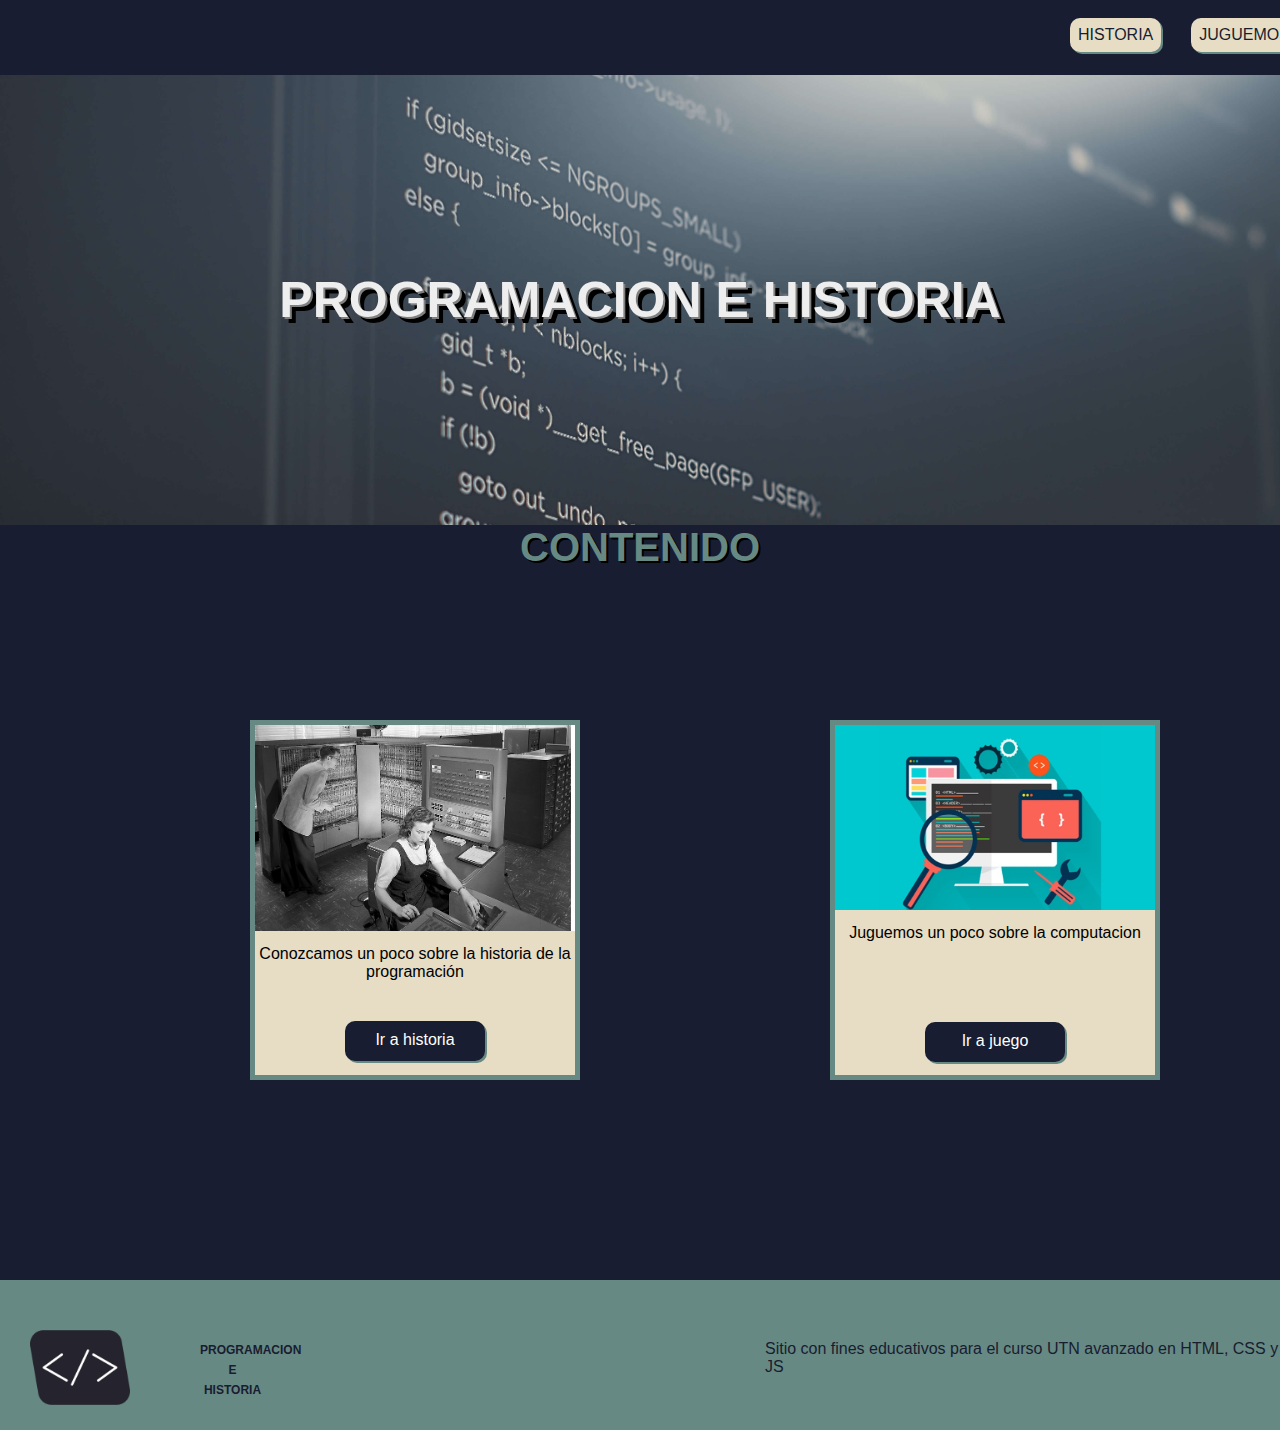
<file: index.html>
<!DOCTYPE html>
<html lang="en">

<head>
    <meta charset="UTF-8">
    <meta name="viewport" content="width=device-width, initial-scale=1.0">
    <link rel="icon" href="./imagenes/logo.png" type="image/x-icon">
    <link href="style.css" rel="stylesheet">
    <title>Proyecto-Final</title>
</head>

<body>
    <nav>
        <a href="./index.html">
            <div class="animacion">
                <svg class="svg1" width="100" height="60" viewBox="0 0 201 187" fill="none"
                    xmlns="http://www.w3.org/2000/svg" style="display: none; position:absolute;">
                    <path fill-rule="evenodd" clip-rule="evenodd"
                        d="M20 0C8.95431 0 0 8.9543 0 20V89C0 100.046 8.95431 109 20 109H181C192.046 109 201 100.046 201 89V20C201 8.95431 192.046 0 181 0H20ZM162 132H38L3.35898 186.75H38V187H162V186.75H196.641L162 132Z"
                        fill="#E6DDC4" />
                    <foreignObject x="20" y="18" width="300" height="2000" viewBox="0 0 141 172" fill="none"
                        xmlns="http://www.w3.org/2000/svg">
                        <svg class="svg2" style="display: none;">
                            <rect width="160" height="70" rx="20" fill="#314374" />
                            <svg x="10" y="75">
                                <polygon points="10,50 130,50 165,100 -150,400" fill="#314374"></polygon>
                            </svg>
                        </svg>
                    </foreignObject>
                </svg>
            </div>
        </a>
        <div class="navmenu">
            <ul>
                <li onclick="btnHistoria()">HISTORIA</li>
                <li onclick="btnJuego()">JUGUEMOS</li>
            </ul>
        </div>
    </nav>
    <header>
        <div class="encabezado">
            <div class="titulo">
                <h1>PROGRAMACION E HISTORIA</h1>
            </div>
        </div>
    </header>
    <main>
        <h2>CONTENIDO</h2>
        <div class="maincard">
            <div class="card1">
                <img src="./imagenes/img1.jpg" alt="imagen1">
                <p class="pbtn">Conozcamos un poco sobre la historia de la programación</p>
                <div class="botonHistoria" onclick="btnHistoria()">
                    <p>Ir a historia</p>
                </div>
            </div>
            <div class="card2">
                <img src="./imagenes/img2.jpg" alt="imagen2">
                <p class="pbtn">Juguemos un poco sobre la computacion</p>
                <div class="btnJuego" onclick="btnJuego()">
                    <p>Ir a juego</p>
                </div>
            </div>
        </div>
    </main>
    <footer>
        <img src="./imagenes/logo.png" alt="logo">
        <h3>PROGRAMACION E HISTORIA</h3>
        <p>Sitio con fines educativos para el curso UTN avanzado en HTML, CSS y JS</p>
    </footer>
    <script src="script.js"></script>
</body>

</html>
</file>
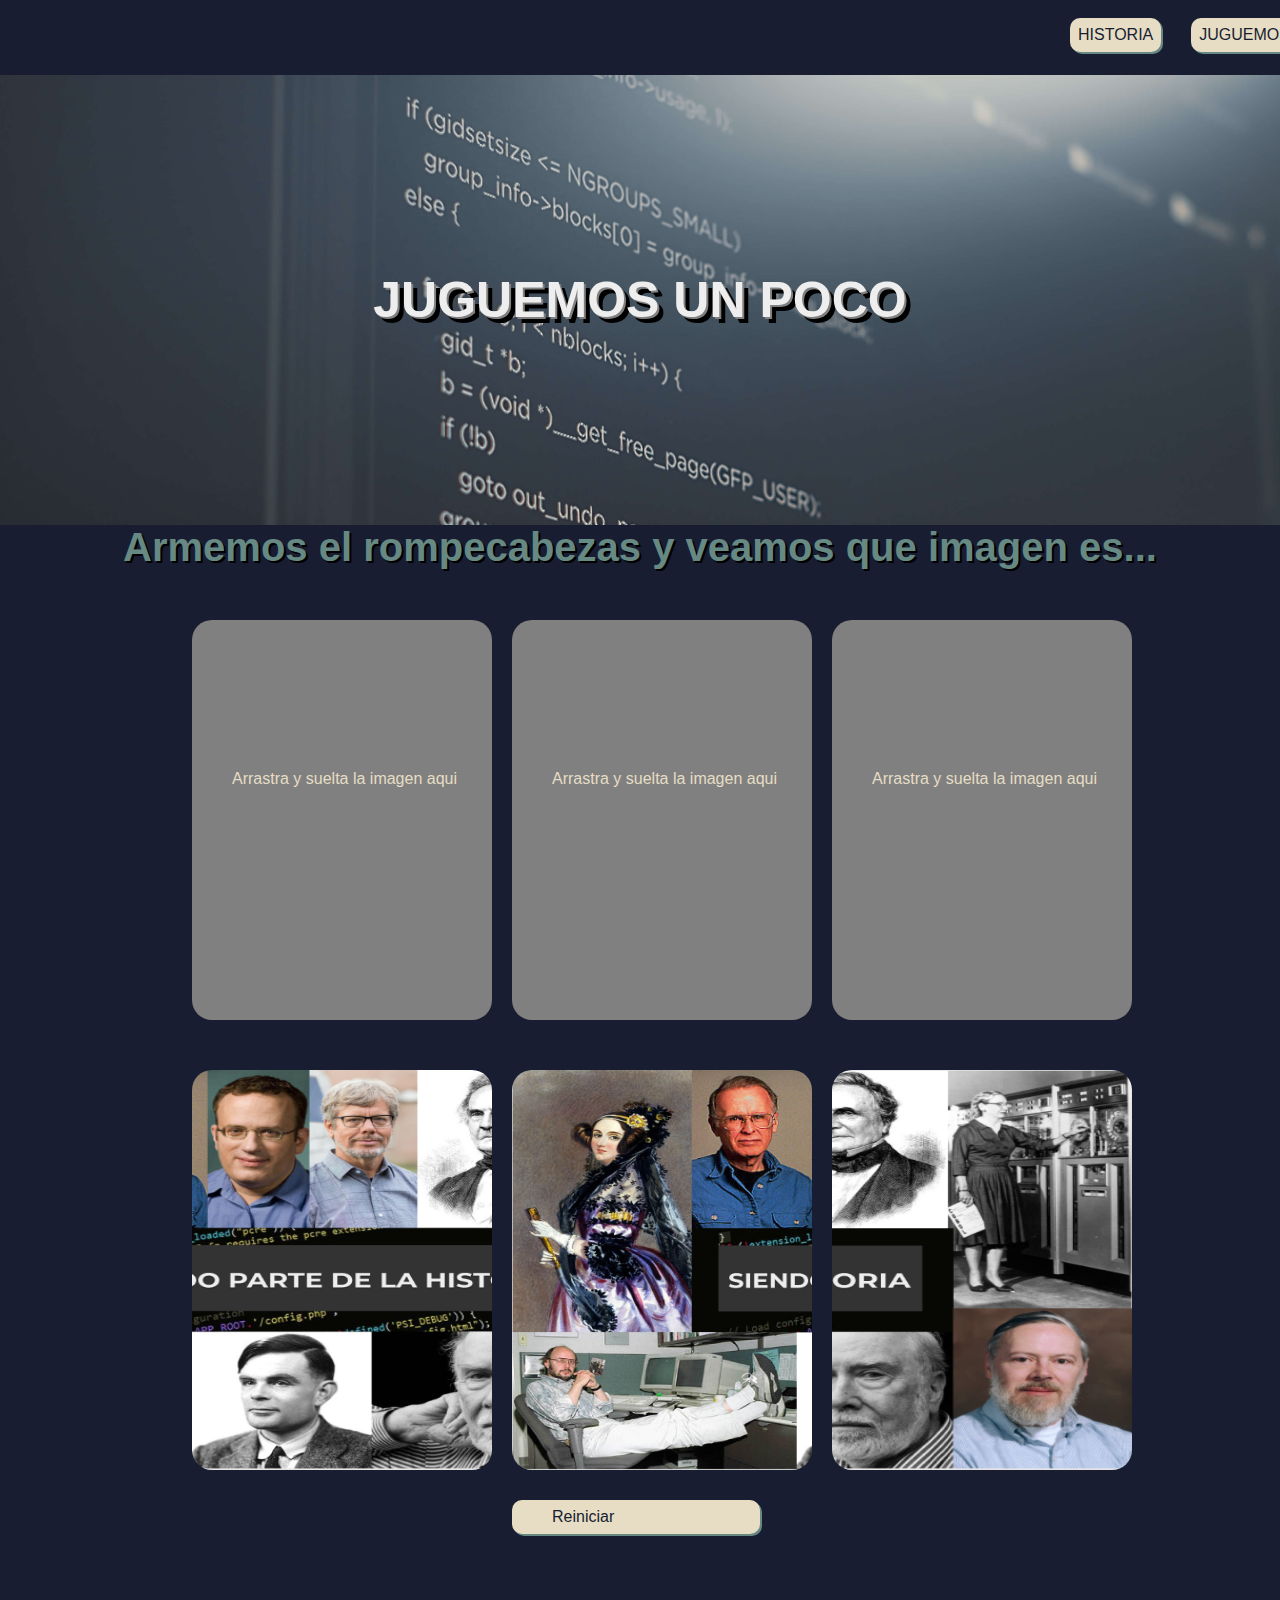
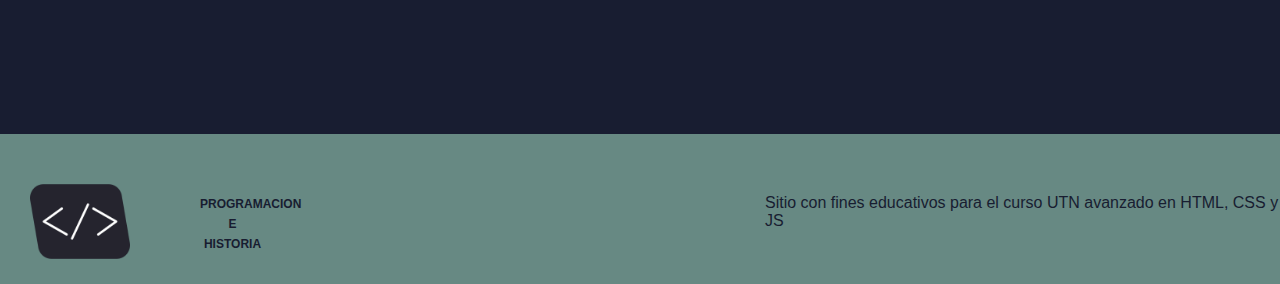
<file: juego.html>
<!DOCTYPE html>
<html lang="en">

<head>
    <meta charset="UTF-8">
    <meta name="viewport" content="width=device-width, initial-scale=1.0">
    <link rel="icon" href="./imagenes/logo.png" type="image/x-icon">
    <link href="style.css" rel="stylesheet">
    <title>Proyecto-Final</title>
</head>

<body>
    <nav>
        <a href="./index.html">
            <div class="animacion">
                <svg class="svg1" width="100" height="60" viewBox="0 0 201 187" fill="none"
                    xmlns="http://www.w3.org/2000/svg" style="display: none; position:absolute;">
                    <path fill-rule="evenodd" clip-rule="evenodd"
                        d="M20 0C8.95431 0 0 8.9543 0 20V89C0 100.046 8.95431 109 20 109H181C192.046 109 201 100.046 201 89V20C201 8.95431 192.046 0 181 0H20ZM162 132H38L3.35898 186.75H38V187H162V186.75H196.641L162 132Z"
                        fill="#E6DDC4" />
                    <foreignObject x="20" y="18" width="300" height="2000" viewBox="0 0 141 172" fill="none"
                        xmlns="http://www.w3.org/2000/svg">
                        <svg class="svg2" style="display: none;">
                            <rect width="160" height="70" rx="20" fill="#314374" />
                            <svg x="10" y="75">
                                <polygon points="10,50 130,50 165,100 -150,400" fill="#314374"></polygon>
                            </svg>
                        </svg>
                    </foreignObject>
                </svg>
            </div>
        </a>
        <div class="navmenu">
            <ul>
                <li onclick="btnHistoria()">HISTORIA</li>
                <li onclick="btnJuego()">JUGUEMOS</li>
            </ul>
        </div>
    </nav>
    <header>
        <div class="encabezado">
            <div class="titulo">
                <h1>JUGUEMOS UN POCO</h1>
            </div>
        </div>
    </header>
    <main>
        <h2>Armemos el rompecabezas y veamos que imagen es...</h2>
        <div class="divjuego">
            <div class="divgame" id="0" ondrop="drop(event)" ondragover="allowDrop(event)">
                <p class="p">Arrastra y suelta la imagen aqui</p>
            </div>
            <div class="divgame" id="1" ondrop="drop(event)" ondragover="allowDrop(event)">
                <p class="p" id="pJuego">Arrastra y suelta la imagen aqui</p>
            </div>
            <div class="divgame" id="2" ondrop="drop(event)" ondragover="allowDrop(event)">
                <p class="p">Arrastra y suelta la imagen aqui</p>
            </div>
        </div>
        <div class="imagenesJuego">
            <img src="./imagenes/rompe2.png" alt="imagencomputacion" id="imgJuego1" draggable="true"
                ondragstart="drag(event)">
            <img src="./imagenes/Rompe1.png" alt="imagencomputacion" id="imgJuego2" draggable="true"
                ondragstart="drag(event)">
            <img src="./imagenes/Rompe3.png" alt="imagencomputacion" id="imgJuego3" draggable="true"
                ondragstart="drag(event)">

        </div>
        <p class="restartGame" onclick="reStart()">Reiniciar</p>
    </main>
    <footer>
        <img src="./imagenes/logo.png" alt="logo">
        <h3>PROGRAMACION E HISTORIA</h3>
        <p>Sitio con fines educativos para el curso UTN avanzado en HTML, CSS y JS</p>
    </footer>
    <script src="juego.js"></script>
</body>

</html>
</file>
<file: style.css>
* {
    margin: 0;
    padding: 0;
}

body {
    background-color: #181D31;
}

nav {
    height: 75px;
    display: flex;
}

svg {
    animation: aparecer 2s ease forwards;
}

@keyframes aparecer {
    0% {
        transform: translateY(-100%);
    }

    100% {
        transform: translateY(0);
    }
}

#current,
#duracionVideo,
.p {
    font-family: Arial, Helvetica, sans-serif;
}

.animacion {
    margin-left: 70px;
    margin-top: 5px;
    position: relative;
}

.navmenu {
    margin-left: 1000px;
    display: flex;
    padding-top: 20px;
}

.navmenu ul {
    height: 30px;
    align-items: center;
    gap: 30px;
    display: flex;
}

.navmenu ul li {
    background-color: #E6DDC4;
    list-style: none;
    font-family: Arial, Helvetica, sans-serif;
    padding: 8px;
    border-radius: 10px;
    color: #181D31;
    box-shadow: 2px 2px 0px #678983;
    cursor: pointer;
    justify-content: flex-end;
}

.navmenu ul li:active {
    transform: scale(0.95);
    box-shadow: none;
}

/* header */
header h1 {
    color: #EEEEEE;
    text-shadow: 2px 2px 0px grey, 6px 6px 0px black;
    font-size: 50px;
    font-family: Arial, Helvetica, sans-serif;
}

main {
    margin-bottom: 200px;
}

.encabezado {
    position: relative;
    text-align: center;
    background-image: url(./imagenes/codigo.jpg);
    width: 100%;
    height: 450px;
    background-size: cover;
    background-repeat: no-repeat;
    background-attachment: fixed;
}

.titulo {
    position: absolute;
    top: 50%;
    left: 50%;
    transform: translate(-50%, -50%);
    width: 100%;
}

.maincard {
    display: flex;
    margin-top: 150px;
}

.card1,
.card2 {
    border: 5px solid;
    border-color: #678983;
    background-color: #E6DDC4;
    width: 320px;
    height: 350px;
}

.card1 {
    margin-left: 250px;
    margin-right: 250px;
}

.maincard img {
    width: 320px;
}

h2 {
    text-align: center;
    color: #678983;
    font-family: Arial, Helvetica, sans-serif;
    text-shadow: 2px 2px 0px black;
    font-size: 40px;
}

/* FOOTER */

footer {
    background-color: #678983;
    display: flex;
    height: 150px;
}

footer img {
    width: 100px;
    height: 75px;
    margin-left: 30px;
    margin-top: 50px;
}

footer h3,
footer p {
    font-family: Arial, Helvetica, sans-serif;
    color: #181D31;
}

footer h3 {
    margin-left: 70px;
    margin-top: 60px;
    font-size: 12px;
    width: 65px;
    height: 60px;
    text-align: center;
    vertical-align: middle;
    line-height: 20px;
}

footer p {
    margin-left: 500px;
    margin-top: 60px;
}

.botonHistoria {
    background-color: #181D31;
    box-shadow: 2px 2px 0px #678983;
    border-radius: 10px;
    width: 120px;
    text-align: center;
    margin-top: 40px;
    margin-left: 90px;
    height: 20px;
    padding: 10px 10px;
    cursor: pointer;
}

.botonHistoria:active {
    transform: scale(0.95);
    box-shadow: none;
}

.botonHistoria p {
    color: white;
    font-family: Arial, Helvetica, sans-serif;
    text-decoration: none;
}

.btnJuego {
    background-color: #181D31;
    box-shadow: 2px 2px 0px #678983;
    border-radius: 10px;
    width: 120px;
    text-align: center;
    margin-top: 80px;
    margin-left: 90px;
    height: 20px;
    padding: 10px 10px;
    cursor: pointer;
}

.btnJuego:active {
    transform: scale(0.95);
    box-shadow: none;
}

.btnJuego p {
    color: white;
    font-family: Arial, Helvetica, sans-serif;
    text-decoration: none;
}

.pbtn {
    text-align: center;
    padding-top: 10px;
    font-family: Arial, Helvetica, sans-serif;
}

.para1,
.para2,
.para3 {
    display: flex;
}

.parrafos {
    color: #E6DDC4;
    font-size: 16px;
    font-family: Arial, Helvetica, sans-serif;
}

.para1 {
    margin-top: 180px;
    height: 250px;
    margin-right: 40PX;
}

.para1 p {
    width: 600px;
}

.para1 h2 {
    font-size: 38px;
}

.para2 {
    padding-left: 120px;
    margin-bottom: 100px;
}

.para2 p {
    width: 610px;
    height: 200px;
}

.para2 h2 {
    padding-top: 50px;
    padding-left: 80px;
}

.para3 h2 {
    padding-left: 65px;
    padding-top: 50px;
    padding-right: 15px;
}

.para3 p {
    margin-right: 30px;
    padding-bottom: 50px;
    font-size: 15px;

}

.para3 {
    padding: 10px;
}

video {
    margin-left: 250px;
    width: 900px;
    border-radius: 2%;
    margin-top: 20px;
}

.botones {
    border: thick solid #678983;
    background-color: #678983;
    width: 900px;
    margin-left: 250px;
    border-radius: 20px;
    display: flex;
}

.fa-play,
.fa-pause {
    cursor: pointer;
    padding: 10px;
}

.fa-play:active,
.fa-pause:active {
    transform: scale(0.95);

}

#current {
    margin-left: 700px;
    font-weight: bolder;

}

#duracionVideo {
    font-weight: bolder;

}

.divjuego,
.imagenesJuego {
    display: grid;
    grid-template-columns: 300px 300px 2px;
    margin-top: 50px;
    margin-left: 15%;
    column-gap: 20px;
}

.divgame,
#imgJuego1,
#imgJuego2,
#imgJuego3 {
    width: 300px;
    height: 400px;
    border-radius: 20px;
}

.divgame {
    background-color: grey;
}

.divgame:hover {
    background-color: darkslategrey;
}


.divgame p {
    margin-top: 150px;
    margin-left: 40px;
    color: #E6DDC4
}

.restartGame {
    background-color: #E6DDC4;
    font-family: Arial, Helvetica, sans-serif;
    padding: 8px;
    border-radius: 10px;
    color: #181D31;
    box-shadow: 2px 2px 0px #678983;
    cursor: pointer;
    width: 200px;
    margin-left: 40%;
    margin-top: 30px;
    padding-left: 40px;
}

#imgJuego1,
#imgJuego2,
#imgJuego3 {
    cursor: move;
}
</file>
